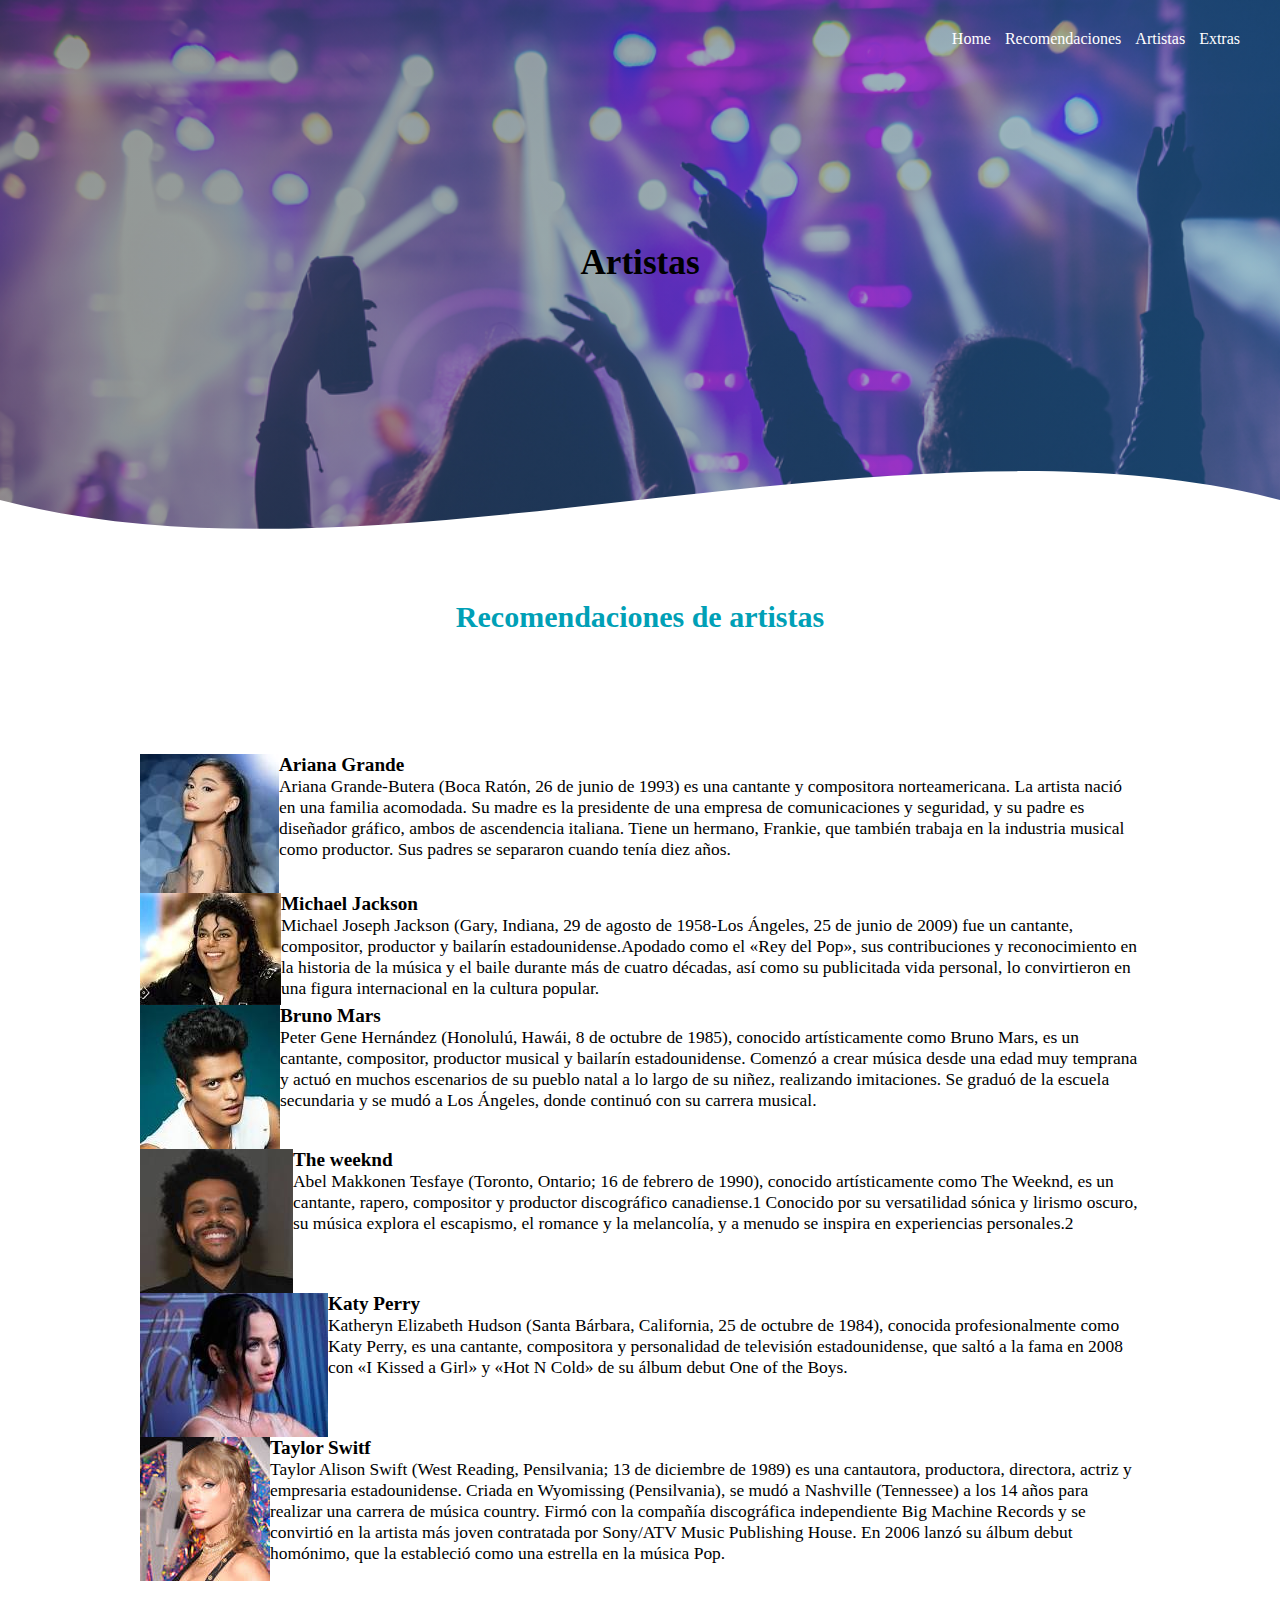
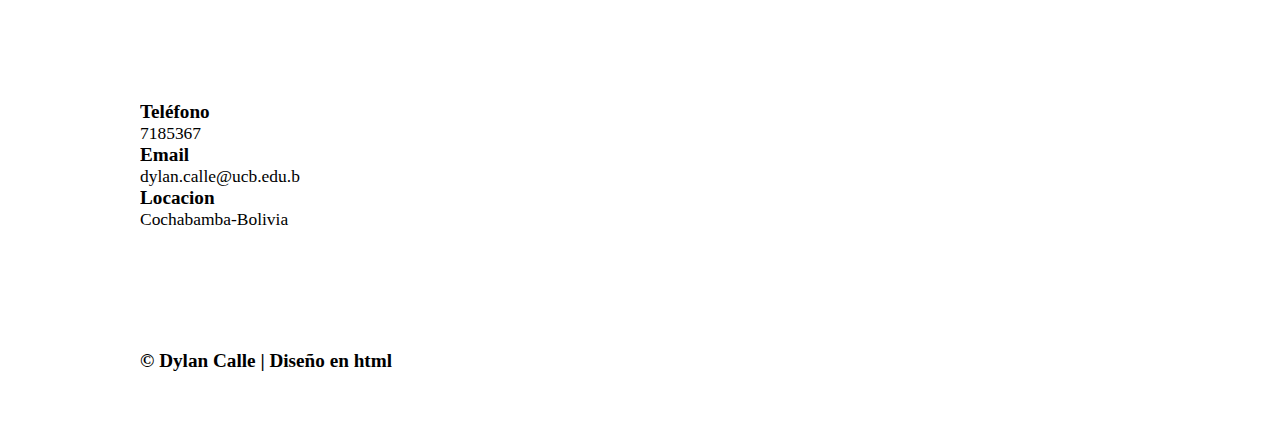
<file: Artistas.html>
<!DOCTYPE html>
<html lang="en">
<head>
    <meta charset="UTF-8">
    <meta name="viewport" content="width=device-width, initial-scale=1.0">
    <link rel="stylesheet" href="styles/styles.css">
    <title>Artistas</title>
</head>
<body>
    <header>
        <nav>
            <a href="index.html">Home</a>
            <a href="Recommendation.html">Recomendaciones</a>
            <a href="Artistas.html">Artistas</a>
            <a href="Extras.html">Extras</a>
        </nav>
        <section class = "texto-header">
            <h1>Artistas</h1>
        </section>
        <div class="wave" style="height: 150px; overflow: hidden;"><svg viewBox="0 0 500 150" preserveAspectRatio="none" style="height: 100%; width: 100%;"><path d="M0.00,49.98 C150.00,150.00 349.20,-50.00 500.00,49.98 L500.00,150.00 L0.00,150.00 Z" style="stroke: none; fill: rgb(255, 255, 255);"></path></svg></div> 
    </header> 
    <main>
        <section>
                <h2 class="titulo">Recomendaciones de artistas</h2>
                <div class="contenedor resumen">
                    <div class="contenedor-resumen">
                        <img src="imagenes/images.jpeg" alt="">
                        <div class="contenido-texto-card">
                            <h4>Ariana Grande</h4>
                            <p>Ariana Grande-Butera (Boca Ratón, 26 de junio de 1993) es una cantante y compositora norteamericana.

                                La artista nació en una familia acomodada. Su madre es la presidente de una empresa de comunicaciones y seguridad, y su padre es diseñador gráfico, ambos de ascendencia italiana. Tiene un hermano, Frankie, que también trabaja en la industria musical como productor. Sus padres se separaron cuando tenía diez años.</p>
                        </div>
                    </div>
                    <div class="contenedor-resumen">
                        <img src="imagenes/descarga (3).jpeg" alt="">
                        <div class="contenido-texto-card">
                            <h4>Michael Jackson</h4>
                            <p>Michael Joseph Jackson (Gary, Indiana, 29 de agosto de 1958-Los Ángeles, 25 de junio de 2009)​ fue un cantante, compositor, productor y bailarín estadounidense.Apodado como el «Rey del Pop»,​ sus contribuciones y reconocimiento en la historia de la música y el baile durante más de cuatro décadas, así como su publicitada vida personal, lo convirtieron en una figura internacional en la cultura popular.</p>
                        </div>
                    </div>
                    <div class="contenedor-resumen">
                        <img src="imagenes/descarga (4).jpeg" alt="">
                        <div class="contenido-texto-card">
                            <h4>Bruno Mars</h4>
                            <p>Peter Gene Hernández (Honolulú, Hawái, 8 de octubre de 1985), conocido artísticamente como Bruno Mars, es un cantante, compositor, productor musical y bailarín estadounidense.

                                Comenzó a crear música desde una edad muy temprana y actuó en muchos escenarios de su pueblo natal a lo largo de su niñez, realizando imitaciones. Se graduó de la escuela secundaria y se mudó a Los Ángeles, donde continuó con su carrera musical.</p>
                        </div>
                    </div>
                    <div class="contenedor-resumen">
                        <img src="imagenes/descarga (5).jpeg" alt="">
                        <div class="contenido-texto-card">
                            <h4>The weeknd</h4>
                            <p>Abel Makkonen Tesfaye (Toronto, Ontario; 16 de febrero de 1990), conocido artísticamente como The Weeknd, es un cantante, rapero, compositor y productor discográfico canadiense.1​ Conocido por su versatilidad sónica y lirismo oscuro, su música explora el escapismo, el romance y la melancolía, y a menudo se inspira en experiencias personales.2</p>
                        </div>
                    </div>
                    <div class="contenedor-resumen">
                        <img src="imagenes/descarga (16).jpeg" alt="">
                        <div class="contenido-texto-card">
                            <h4>Katy Perry</h4>
                            <p>Katheryn Elizabeth Hudson (Santa Bárbara, California, 25 de octubre de 1984), conocida profesionalmente como Katy Perry, es una cantante, compositora y personalidad de televisión estadounidense, que saltó a la fama en 2008 con «I Kissed a Girl» y «Hot N Cold» de su álbum debut One of the Boys. </p>
                        </div>
                    </div>
                    <div class="contenedor-resumen">
                        <img src="imagenes/descarga (17).jpeg" alt="">
                        <div class="contenido-texto-card">
                            <h4>Taylor Switf</h4>
                            <p>Taylor Alison Swift (West Reading, Pensilvania; 13 de diciembre de 1989) es una cantautora, productora, directora, actriz y empresaria estadounidense. Criada en Wyomissing (Pensilvania), se mudó a Nashville (Tennessee) a los 14 años para realizar una carrera de música country. Firmó con la compañía discográfica independiente Big Machine Records y se convirtió en la artista más joven contratada por Sony/ATV Music Publishing House. En 2006 lanzó su álbum debut homónimo, que la estableció como una estrella en la música Pop.</p>
                        </div>
                    </div>
                </div>
        </section>
    </main>
    <footer>
        <div class="contenedor footer">
            <div class="contenido-foo">
                <h4>Teléfono</h4>
                <p>7185367</p>
            </div>
            <div class="contenido-foo">
                <h4>Email</h4>
                <p>dylan.calle@ucb.edu.b</p>
            </div>
            <div class="contenido-foo">
                <h4>Locacion</h4>
                <p>Cochabamba-Bolivia</p>
            </div>
        </div>
        <h2 class="titulo-final contenedor">&copy; Dylan Calle | Diseño en html</h2>
    </footer>
</body>
</html>
</file>
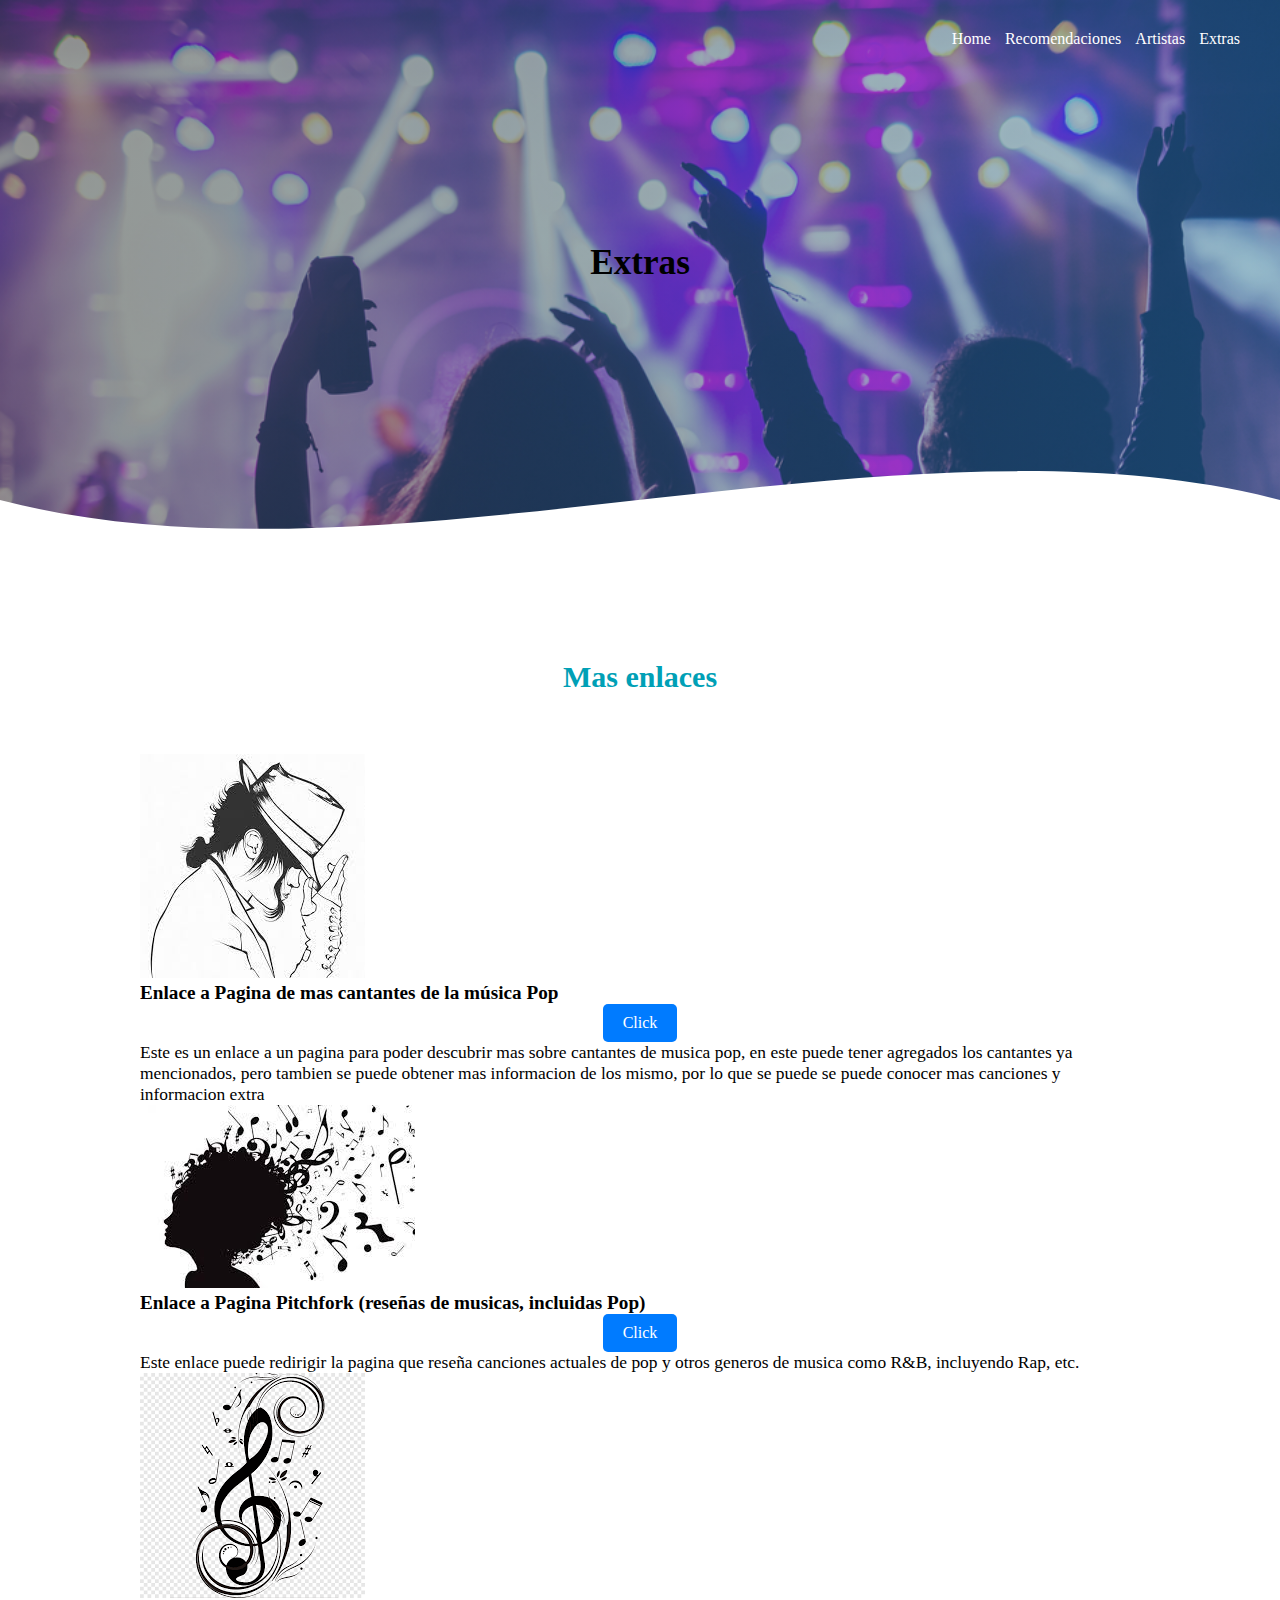
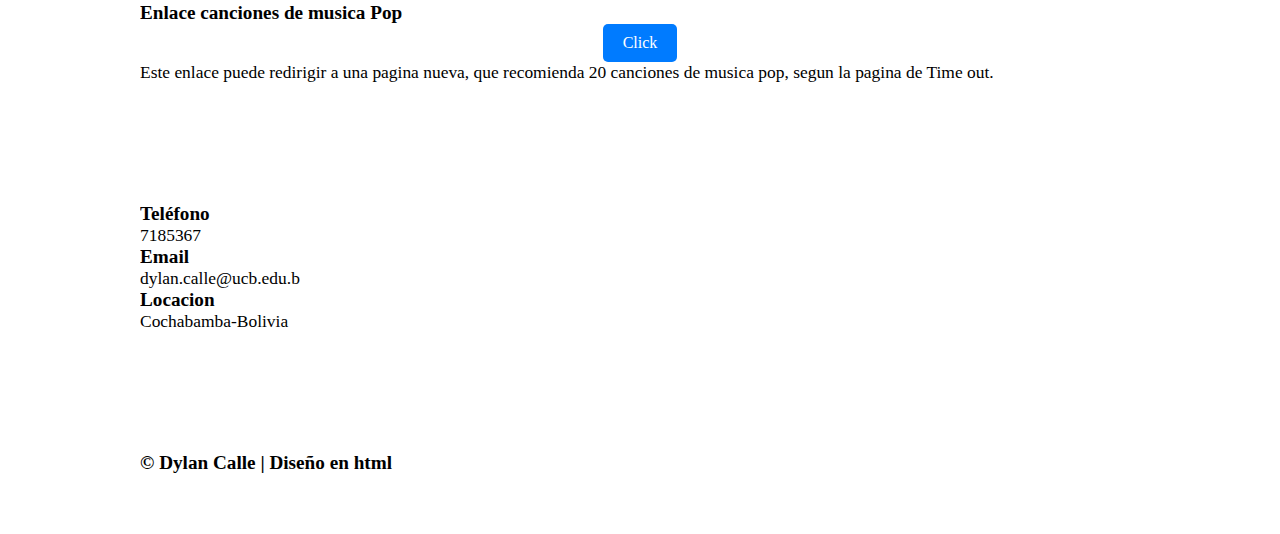
<file: Extras.html>
<!DOCTYPE html>
<html lang="en">
<head>
    <meta charset="UTF-8">
    <meta name="viewport" content="width=device-width, initial-scale=1.0">
    <link rel="stylesheet" href="styles/styles.css">
    <title>Extras</title>
    <style>
        /* Estilo base del botón */
        .boton {
            display: inline-block;
            padding: 10px 20px;
            background-color: #007BFF;
            color: #fff;
            text-decoration: none;
            border: none;
            border-radius: 5px;
            cursor: pointer;
            
        }

        /* Cambia el estilo cuando el cursor esté sobre el botón */
        .boton:hover {
            background-color: #0056b3;
        }
    </style>
</head>
<body>
    <header>
        <nav>
            <a href="index.html">Home</a>
            <a href="Recommendation.html">Recomendaciones</a>
            <a href="Artistas.html">Artistas</a>
            <a href="Extras.html">Extras</a>
        </nav>
        <section class = "texto-header">
            <h1>Extras</h1>
        </section>
        <div class="wave" style="height: 150px; overflow: hidden;"><svg viewBox="0 0 500 150" preserveAspectRatio="none" style="height: 100%; width: 100%;"><path d="M0.00,49.98 C150.00,150.00 349.20,-50.00 500.00,49.98 L500.00,150.00 L0.00,150.00 Z" style="stroke: none; fill: rgb(255, 255, 255);"></path></svg></div> 

        
    </header> 
    <main>
        <section class="estras cancion">
            <div class="contenedor">
                <h2 class="titulo">Mas enlaces</h2>
                    <div class="enlaces-cont">
                        <div class="enlaces artistas">
                            <img src="imagenes/descarga (1).jpeg" alt="">
                            <h3>Enlace a Pagina de mas cantantes de la música Pop</h3>
                            <div style="text-align: center;"> <!-- Centrar horizontalmente el contenido -->
                                <a class="boton" href="https://www.last.fm/es/tag/pop/artists">Click</a>
                            </div>
                            <p>Este es un enlace a un pagina para poder descubrir mas sobre cantantes de musica pop, en este puede tener agregados los cantantes ya mencionados, pero tambien se puede obtener mas informacion de los mismo, por lo que se puede se puede conocer mas canciones y informacion extra</p>
                        </div>
                        <div class="enlaces reseñas">
                            <img src="imagenes/descarga (2).jpeg" alt="">
                            <h3>Enlace a Pagina Pitchfork (reseñas de musicas, incluidas Pop)</h3>
                            <div style="text-align: center;"> <!-- Centrar horizontalmente el contenido -->
                                <a class="boton" href="https://pitchfork.com/reviews/albums/?genre=pop">Click</a>
                            </div>
                            <p>Este enlace puede redirigir la pagina que reseña canciones actuales de pop y otros generos de musica como R&B, incluyendo Rap, etc. </p>
                        </div>
                        <div class="enlaces mejores canciones">
                            <img src="imagenes/descarga.png" alt="">
                            <h3>Enlace canciones de musica Pop</h3>
                            <div style="text-align: center;"> <!-- Centrar horizontalmente el contenido -->
                                <a class="boton" href="https://www.timeout.es/madrid/es/musica/las-20-mejores-canciones-pop-de-la-historia">Click</a>
                            </div>
                            <p>Este enlace puede redirigir a una pagina nueva, que recomienda 20 canciones de musica pop, segun la pagina de Time out.  </p>
                        </div>
                    </div>
            </div>
        </section>
    </main>
    <footer>
        <div class="contenedor footer">
            <div class="contenido-foo">
                <h4>Teléfono</h4>
                <p>7185367</p>
            </div>
            <div class="contenido-foo">
                <h4>Email</h4>
                <p>dylan.calle@ucb.edu.b</p>
            </div>
            <div class="contenido-foo">
                <h4>Locacion</h4>
                <p>Cochabamba-Bolivia</p>
            </div>
        </div>
        <h2 class="titulo-final contenedor">&copy; Dylan Calle | Diseño en html</h2>
    </footer>
</body>
</html>
</file>
<file: styles/styles.css>
*{
    margin: 0;
    padding: 0;
    box-sizing: border-box;
}

body{
    font-family: 'open sans';
}

.contenedor{
    padding: 60px 0;
    width:90%;
    max-width: 1000px;
    margin:auto;
    overflow: hidden;
}

.titulo{
    color: rgb(0, 160, 182);
    font-size:30px;
    text-align: center;
    margin-bottom: 60px;
}

/*header*/

header{
    width: 100%;
    height: 600px;
    background: #2980b9;  /* fallback for old browsers */
background: -webkit-linear-gradient(to right, hsla(210, 29%, 24%, 0.514), hsla(204, 64%, 44%, 0.459)), url(../imagenes/shutterstock_496149763.jpg);  /* Chrome 10-25, Safari 5.1-6 */
background: linear-gradient(to right, hsla(210, 29%, 24%, 0.514), hsla(204, 64%, 44%, 0.459)), url(../imagenes/shutterstock_496149763.jpg); /* W3C, IE 10+/ Edge, Firefox 16+, Chrome 26+, Opera 12+, Safari 7+ */
background-size:cover;
background-attachment: fixed;
position:relative;
}

nav{
    text-align:right;
    padding: 30px 30px 0 0;
}

nav > a{
    color:white;
    font-weight: 300;
    text-decoration: none;
    margin-right: 10px;
}

nav > a:hover{
    text-decoration: underline;
}

header .texto-header{
    display: flex;
    height: 430px;
    width: 100%;
    align-items: center;
    justify-content: center;
    flex-direction: column;
    text-align: center;
}

.wave{
    position:absolute;
    bottom: 0;
    width: 100%;
}

header .h1{
    display: flex;
    height: 430px;
    width: 100%;
    align-items: center;
    justify-content: center;
    flex-direction: column;
    text-align: center;
}

.contenedor-resumen
{
    display: flex;
    justify-content: space-evenly;
}@media all and (max-width: 450px){
    .contenedor-resumen{
        flex-direction: column;
    }
}

h1{
    font-size: 2.2em;
}

h2, h3, h4{
    font-size: 1.2em;
}

p{
    font-size: 1.09em;
}

.portafolio{
    background: #f2f2f2;
}

.imagen-port{
    width: 25%;
    margin-bottom: 10px;
}

.imagen-port > img{
    width: 80%;
    height: 80%;
    object-fit: cover;
    display:  block;
}

.galeria-port{
    display: flex;
    justify-content: space-evenly;
    flex-wrap: wrap;
}@media all and (max-width: 450px){
    .galeria-port{
        flex-direction: column;
       
    }
    .imagen-port{
        width: 100%;
    }
    .imagen-port > img{
        width: 300px;
        height: 200px; 
        margin: 0 auto;

    }
    .imagen-port > p{
        text-align: center;
    }
}



/* .contenedor-resumen{
    width: 250px;
    height: 250px;
    background-color: red;
    padding: 25px;
    border: 45px solid orange;
    margin: 45px;
 } @media all and (max-width: 450px){
        .caja{
            background-color: green;
        }
    } */
</file>
